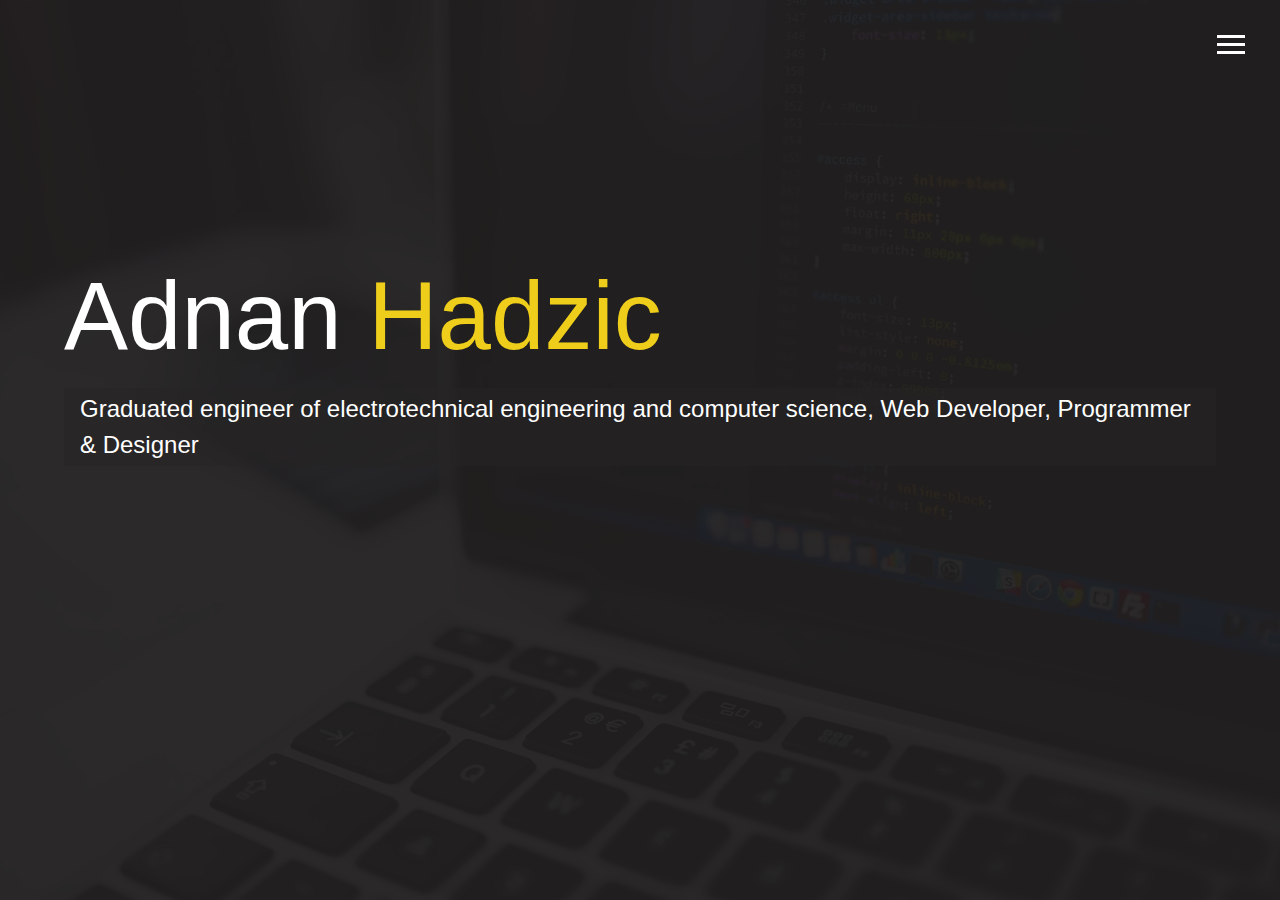
<file: index.html>
<!DOCTYPE html>
<html lang="en">

<head>
  <meta charset="UTF-8">
  <meta name="viewport" content="width=device-width, initial-scale=1.0">
  <meta http-equiv="X-UA-Compatible" content="ie=edge">
  <link rel="stylesheet" href="https://use.fontawesome.com/releases/v5.2.0/css/all.css" integrity="sha384-hWVjflwFxL6sNzntih27bfxkr27PmbbK/iSvJ+a4+0owXq79v+lsFkW54bOGbiDQ"
    crossorigin="anonymous">

  <link rel="stylesheet" href="scss/main.css">
  <title>Welcome To My Portfolio</title>
</head>

<body id="bg-img">
  <header>
    <div class="menu-btn">
      <div class="btn-line"></div>
      <div class="btn-line"></div>
      <div class="btn-line"></div>
    </div>

    <nav class="menu">
      <div class="menu-branding">
        <div class="portrait">
          <h1 class="text-secondary">Welomme to my portfolio</h1>
        </div>
      </div>
      <ul class="menu-nav">
        <li class="nav-item current">
          <a href="index.html" class="nav-link">
            Home
          </a>
        </li>
        <li class="nav-item">
          <a href="about.html" class="nav-link">
            About Me
          </a>
        </li>
        <li class="nav-item">
          <a href="work.html" class="nav-link">
            My Work
          </a>
        </li>
        <li class="nav-item">
          <a href="contact.html" class="nav-link">
            How To Reach Me
          </a>
        </li>
      </ul>
    </nav>
  </header>

  <main id="home">
    <h1 class="lg-heading">
      Adnan
      <span class="text-secondary">Hadzic</span>
    </h1>
    <h2 class="sm-heading">
        Graduated engineer of electrotechnical engineering and computer science,
        Web Developer, Programmer & Designer  
    </h2>
    
    <div class="icons">
      <a href="https://www.instagram.com/adnan.hadzic.7/">
        <i class="fab fa-instagram fa-2x"></i>
      </a>
      <a href="https://www.facebook.com/adnan.hadzic.7?epa=SEARCH_BOX">
        <i class="fab fa-facebook fa-2x"></i>
      </a>
      <!-- <a href="#!">
        <i class="fab fa-linkedin fa-2x"></i>
      </a> -->
      <a href="https://github.com/Nane89">
        <i class="fab fa-github fa-2x"></i>
      </a>
    </div>
  </main>

  <script src="js/main.js"></script>
</body>

</html>
</file>
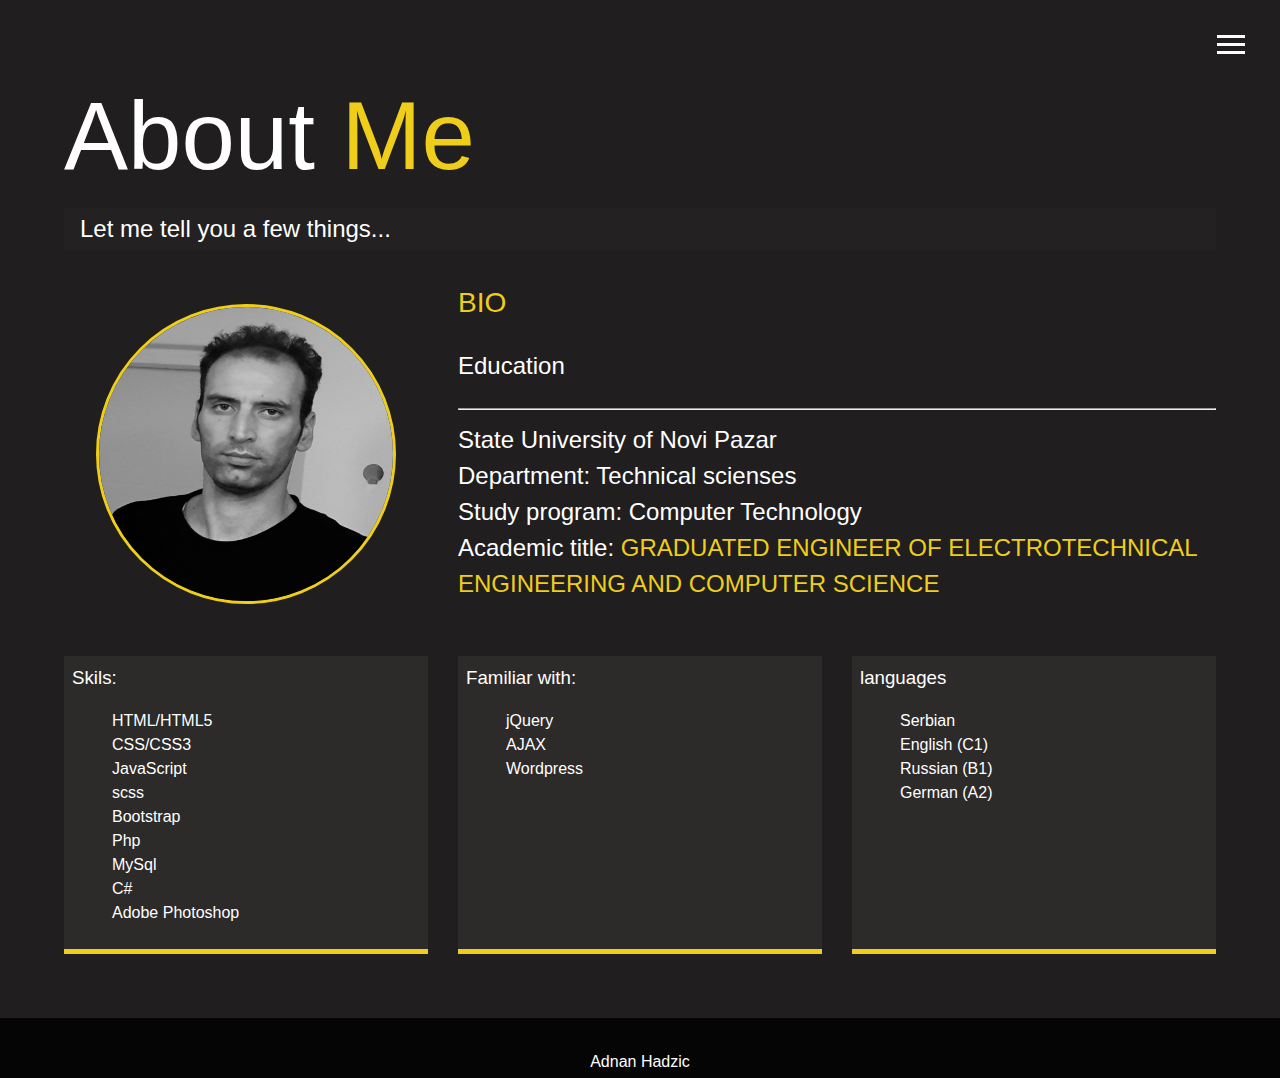
<file: about.html>
<!DOCTYPE html>
<html lang="en">

<head>
  <meta charset="UTF-8">
  <meta name="viewport" content="width=device-width, initial-scale=1.0">
  <meta http-equiv="X-UA-Compatible" content="ie=edge">
  <link rel="stylesheet" href="https://use.fontawesome.com/releases/v5.2.0/css/all.css" integrity="sha384-hWVjflwFxL6sNzntih27bfxkr27PmbbK/iSvJ+a4+0owXq79v+lsFkW54bOGbiDQ"
    crossorigin="anonymous">

  <link rel="stylesheet" href="scss/main.css">
  <title>About Me</title>
</head>

<body>
  <header>
    <div class="menu-btn">
      <div class="btn-line"></div>
      <div class="btn-line"></div>
      <div class="btn-line"></div>
    </div>

    <nav class="menu">
      <div class="menu-branding">
        <div class="portrait">
          <h1 class="text-secondary">About</h1>
        </div>
      </div>
      <ul class="menu-nav">
        <li class="nav-item">
          <a href="index.html" class="nav-link">
            Home
          </a>
        </li>
        <li class="nav-item current">
          <a href="about.html" class="nav-link">
            About Me
          </a>
        </li>
        <li class="nav-item">
          <a href="work.html" class="nav-link">
            My Work
          </a>
        </li>
        <li class="nav-item">
          <a href="contact.html" class="nav-link">
            How To Reach Me
          </a>
        </li>
      </ul>
    </nav>
  </header>

  <main id="about">
    <h1 class="lg-heading">
      About
      <span class="text-secondary">Me</span>
    </h1>
    <h2 class="sm-heading">
      Let me tell you a few things...
    </h2>
    <div class="about-info">
      <img src="img/portfolio2.jpg" alt="Adnan Hadzic" class="bio-image" width="300" height="300">

      <div class="bio">
        <h3 class="text-secondary">BIO</h3>
        <p>
            Education <hr>
            State University of  Novi Pazar <br>
            Department: Technical scienses <br>
            Study program:  Computer Technology <br>
            Academic title: <span class="text-secondary">GRADUATED ENGINEER OF ELECTROTECHNICAL ENGINEERING AND COMPUTER SCIENCE</span> 
             </p></div>

      <div class="job job-1 ">
        <h3>Skils:</h3>
        
        <!--<h6>Full Stack Developer</h6>--> 
        <ul cllas="noDots ">
          <li >HTML/HTML5</li>
          <li>CSS/CSS3</li>
          <li>JavaScript</li>
          <li>scss</li>
          <li>Bootstrap</li>
          <li>Php</li>
          <li>MySql</li>
          <li>C#</li>
          <li>Adobe Photoshop</li>
          
        

        </ul>
      </div>

      <div class="job job-2">
        <h3>Familiar with:</h3>
        

        <ul cllas="noDots " ><p>
            <li>jQuery</li>
            <li>AJAX</li>
            <li>Wordpress</li>
          
          </p>
  
          </ul>
       
      </div>

      <div class="job job-3">
        <h3>languages</h3>

        <ul cllas="noDots "><p>
            <li>Serbian</li>
            <li>English (C1)</li>
            <li>Russian (B1)</li>
            <li>German (A2)</li>
          
          </p>
  
          </ul>


        
       
      </div>
    </div>
  </main>

  <footer id="main-footer">
    <p> Adnan Hadzic</p>
  </footer>

  <script src="js/main.js"></script>
</body>

</html>
</file>
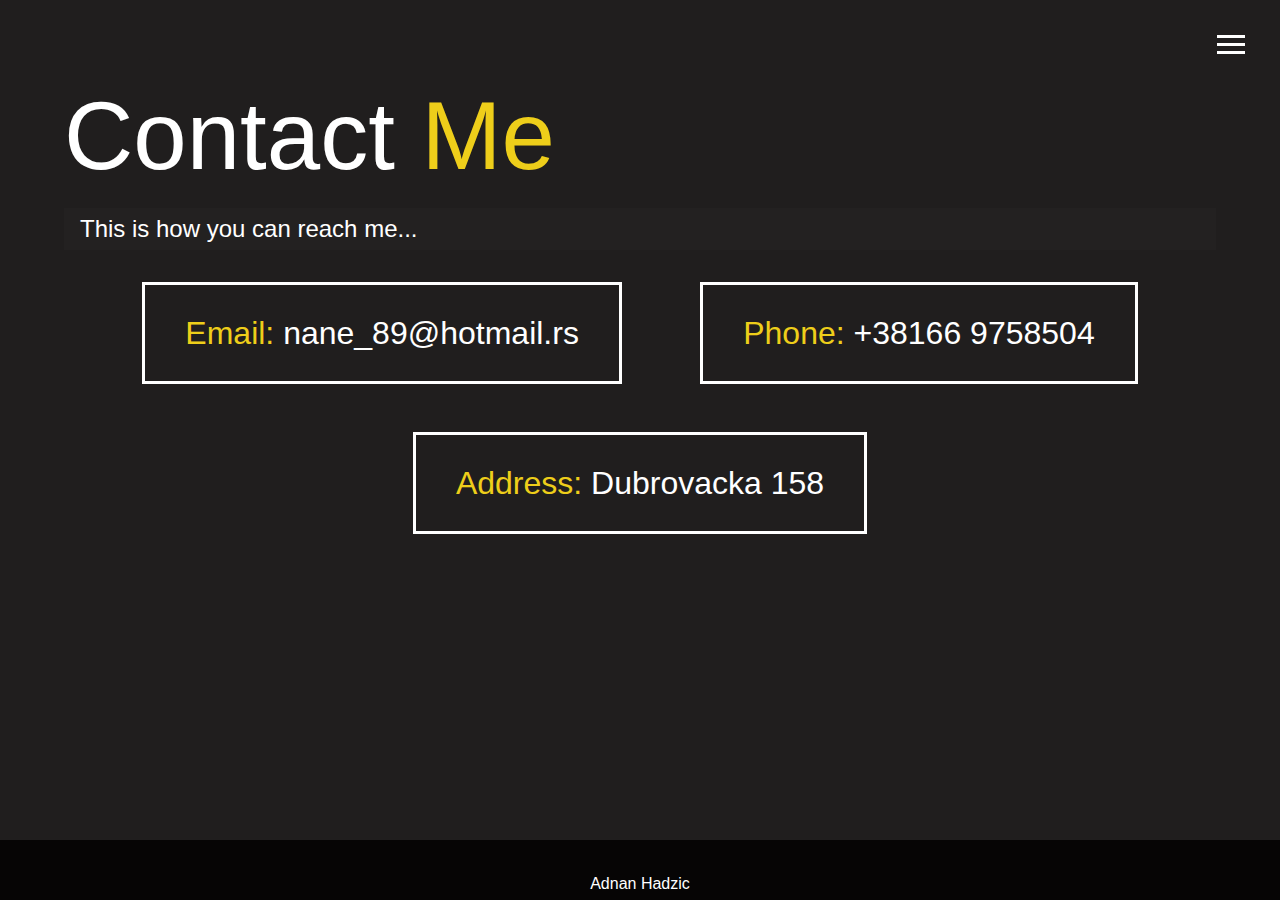
<file: contact.html>
<!DOCTYPE html>
<html lang="en">

<head>
  <meta charset="UTF-8">
  <meta name="viewport" content="width=device-width, initial-scale=1.0">
  <meta http-equiv="X-UA-Compatible" content="ie=edge">
  <link rel="stylesheet" href="https://use.fontawesome.com/releases/v5.2.0/css/all.css" integrity="sha384-hWVjflwFxL6sNzntih27bfxkr27PmbbK/iSvJ+a4+0owXq79v+lsFkW54bOGbiDQ"
    crossorigin="anonymous">

  <link rel="stylesheet" href="scss/main.css">
  <title>Contact Me</title>
</head>

<body>
  <header>
    <div class="menu-btn">
      <div class="btn-line"></div>
      <div class="btn-line"></div>
      <div class="btn-line"></div>
    </div>

    <nav class="menu">
      <div class="menu-branding">
        <div class="portrait">
          <h1 class="text-secondary">Contact</h1>
        </div>
      </div>
      <ul class="menu-nav">
        <li class="nav-item">
          <a href="index.html" class="nav-link">
            Home
          </a>
        </li>
        <li class="nav-item">
          <a href="about.html" class="nav-link">
            About Me
          </a>
        </li>
        <li class="nav-item">
          <a href="work.html" class="nav-link">
            My Work
          </a>
        </li>
        <li class="nav-item current">
          <a href="contact.html" class="nav-link">
            How To Reach Me
          </a>
        </li>
      </ul>
    </nav>
  </header>

  <main id="contact">
    <h1 class="lg-heading">
      Contact
      <span class="text-secondary">Me</span>
    </h1>
    <h2 class="sm-heading">
      This is how you can reach me...
    </h2>
    <div class="boxes">
      <div>
        <span class="text-secondary">Email: </span> nane_89@hotmail.rs
      </div>
      <div>
        <span class="text-secondary">Phone: </span> +38166 9758504
      </div>
      <div>
        <span class="text-secondary">Address: </span> Dubrovacka 158
      </div>
    </div>
  </main>

  <footer id="main-footer">
    <p> Adnan Hadzic</p>
  </footer>

  <script src="js/main.js"></script>
</body>

</html>
</file>
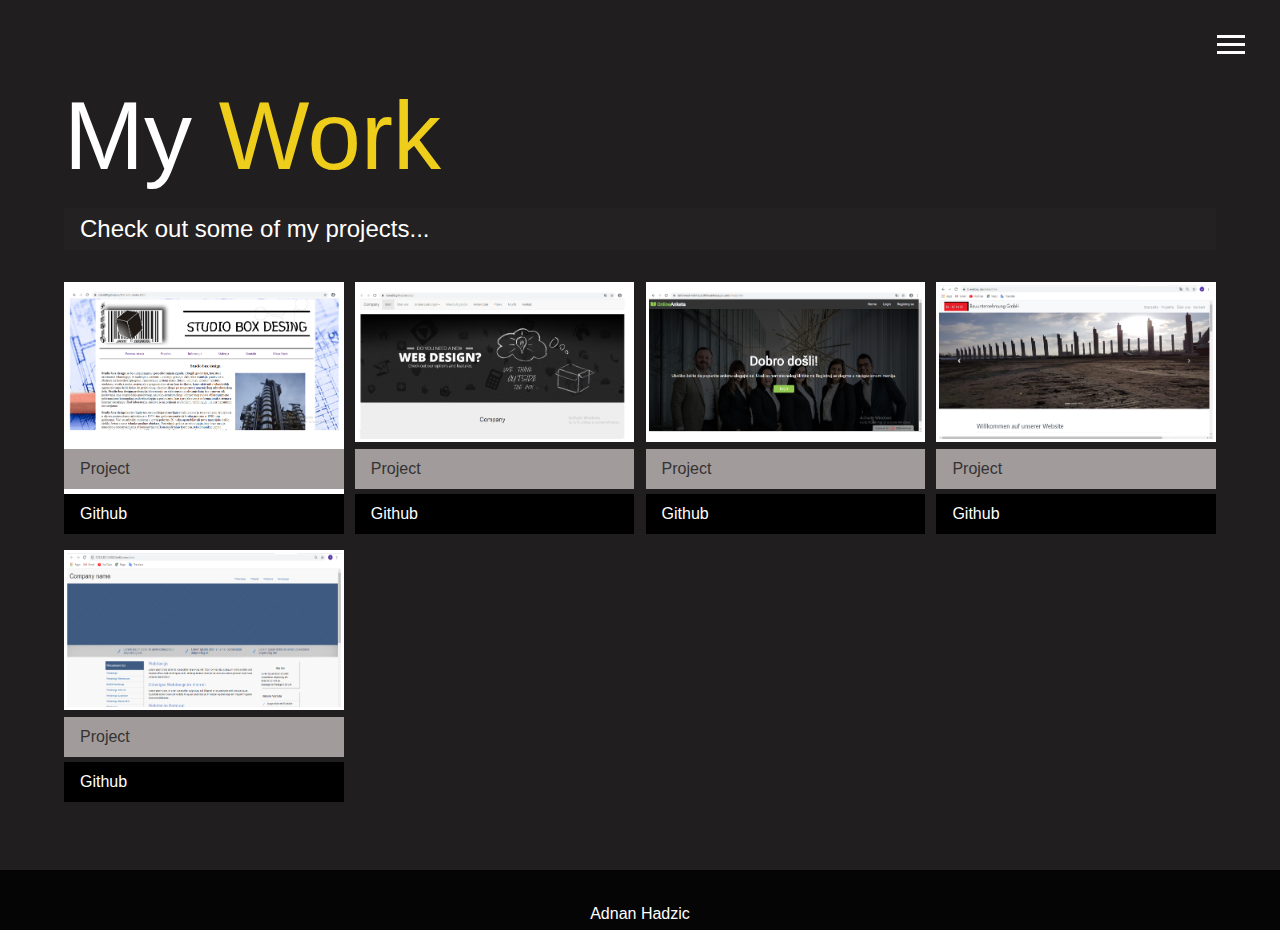
<file: work.html>
<!DOCTYPE html>
<html lang="en">
  <head>
    <meta charset="UTF-8" />
    <meta name="viewport" content="width=device-width, initial-scale=1.0" />
    <meta http-equiv="X-UA-Compatible" content="ie=edge" />
    <link
      rel="stylesheet"
      href="https://use.fontawesome.com/releases/v5.2.0/css/all.css"
      integrity="sha384-hWVjflwFxL6sNzntih27bfxkr27PmbbK/iSvJ+a4+0owXq79v+lsFkW54bOGbiDQ"
      crossorigin="anonymous"
    />

    <link rel="stylesheet" href="scss/main.css" />
    <title>View My Work</title>
  </head>

  <body>
    <header>
      <div class="menu-btn">
        <div class="btn-line"></div>
        <div class="btn-line"></div>
        <div class="btn-line"></div>
      </div>

      <nav class="menu">
        <div class="menu-branding">
          <div class="portrait">
            <h1 class="text-secondary">Work</h1>
          </div>
        </div>
        <ul class="menu-nav">
          <li class="nav-item">
            <a href="index.html" class="nav-link">
              Home
            </a>
          </li>
          <li class="nav-item">
            <a href="about.html" class="nav-link">
              About Me
            </a>
          </li>
          <li class="nav-item current">
            <a href="work.html" class="nav-link">
              My Work
            </a>
          </li>
          <li class="nav-item">
            <a href="contact.html" class="nav-link">
              How To Reach Me
            </a>
          </li>
        </ul>
      </nav>
    </header>

    <main id="work">
      <h1 class="lg-heading">
        My
        <span class="text-secondary">Work</span>
      </h1>
      <h2 class="sm-heading">
        Check out some of my projects...
      </h2>
      <div class="projects">
        <div class="item">
          <div class="w-box">
         
          <a href="https://nane89.github.io/first-site-/">
            <img src="img/projects/FirstSite.png" alt="Project" />
           
          </a>
         
              
          <a href="https://nane89.github.io/first-site-/" class="btn-light">
            <i class="fas fa-eye"></i> Project
          </a> 
        
          <a href="https://github.com/Nane89/first-site-" class="btn-dark">
            <i class="fab fa-github"></i> Github
          </a>
          
        </div>
      </div>
        <div class="item">
          <a href="https://nane89.github.io/bau/">
            <img src="img/projects/rr.png" alt="Project" />
          </a>
          <a href="https://nane89.github.io/bau/" class="btn-light">
            <i class="fas fa-eye"></i> Project
          </a>
          <a href="https://github.com/Nane89/bau" class="btn-dark">
            <i class="fab fa-github"></i> Github
          </a>
        </div>
        <div class="item">
          <a href="https://deformed-individual.000webhostapp.com/index.html">
            <img src="img/projects/onlineAnketa.png" alt="Project" />
          </a>
          <a href="#" class="btn-light"> <i class="fas fa-eye"></i> Project </a>
          <a href="#" class="btn-dark">
            <i class="fab fa-github"></i> Github
          </a>
        </div>
        <div class="item">
          <a href="https://www.b-enebau.de/index.html">
            <img src="img/projects/b-enebau.png" alt="Project" />
          </a>
          <a href="https://www.b-enebau.de/index.html" class="btn-light">
            <i class="fas fa-eye"></i> Project
          </a>
          <a href="https://github.com/Nane89/Bene-Bau" class="btn-dark">
            <i class="fab fa-github"></i> Github
          </a>
        </div>
        <div class="item">
          <a href="https://nane89.github.io/SiteB/">
            <img src="img/projects/siteB.png" alt="Project" />
          </a>
          <a href="https://nane89.github.io/SiteB/" class="btn-light">
            <i class="fas fa-eye"></i> Project
          </a>
          <a href="https://github.com/Nane89/SiteB" class="btn-dark">
            <i class="fab fa-github"></i> Github
          </a>
        </div>
      </div>
    </main>

    <footer id="main-footer">
      <p> Adnan Hadzic</p>
    </footer>

    <script src="js/main.js"></script>
  </body>
</html>
</file>
<file: scss/main.css>
.menu-btn {
  position: absolute;
  z-index: 3;
  right: 35px;
  top: 35px;
  cursor: pointer;
  -webkit-transition: all 0.5s ease-out;
  transition: all 0.5s ease-out;
}

.menu-btn .btn-line {
  width: 28px;
  height: 3px;
  margin: 0 0 5px 0;
  background: #fff;
  -webkit-transition: all 0.5s ease-out;
  transition: all 0.5s ease-out;
}

.menu-btn.close {
  -webkit-transform: rotate(180deg);
          transform: rotate(180deg);
}

.menu-btn.close .btn-line:nth-child(1) {
  -webkit-transform: rotate(45deg) translate(5px, 5px);
          transform: rotate(45deg) translate(5px, 5px);
}

.menu-btn.close .btn-line:nth-child(2) {
  opacity: 0;
}

.menu-btn.close .btn-line:nth-child(3) {
  -webkit-transform: rotate(-45deg) translate(7px, -6px);
          transform: rotate(-45deg) translate(7px, -6px);
}

.menu {
  position: fixed;
  top: 0;
  width: 100%;
  opacity: 0.9;
  visibility: hidden;
}

.menu.show {
  visibility: visible;
}

.menu-branding, .menu-nav {
  display: -webkit-box;
  display: -ms-flexbox;
  display: flex;
  -webkit-box-orient: vertical;
  -webkit-box-direction: normal;
      -ms-flex-flow: column wrap;
          flex-flow: column wrap;
  -webkit-box-align: center;
      -ms-flex-align: center;
          align-items: center;
  -webkit-box-pack: center;
      -ms-flex-pack: center;
          justify-content: center;
  float: left;
  width: 50%;
  height: 100vh;
  overflow: hidden;
}

.menu-nav {
  margin: 0;
  padding: 0;
  background: #131212;
  list-style: none;
  -webkit-transform: translate3d(0, -100%, 0);
          transform: translate3d(0, -100%, 0);
  -webkit-transition: all 0.5s ease-out;
  transition: all 0.5s ease-out;
}

.menu-nav.show {
  -webkit-transform: translate3d(0, 0, 0);
          transform: translate3d(0, 0, 0);
}

.menu-branding {
  background: #201e1e;
  -webkit-transform: translate3d(0, 100%, 0);
          transform: translate3d(0, 100%, 0);
  -webkit-transition: all 0.5s ease-out;
  transition: all 0.5s ease-out;
}

.menu-branding.show {
  -webkit-transform: translate3d(0, 0, 0);
          transform: translate3d(0, 0, 0);
}

.menu-branding .portrait {
  position: absolute;
  top: 0;
}

.menu .nav-item {
  -webkit-transform: translate3d(600px, 0, 0);
          transform: translate3d(600px, 0, 0);
  -webkit-transition: all 0.5s ease-out;
  transition: all 0.5s ease-out;
}

.menu .nav-item.show {
  -webkit-transform: translate3d(0, 0, 0);
          transform: translate3d(0, 0, 0);
}

.menu .nav-item.current > a {
  color: #eece1a;
}

.menu .nav-link {
  display: inline-block;
  position: relative;
  font-size: 30px;
  text-transform: uppercase;
  padding: 1rem 0;
  font-weight: 300;
  color: #fff;
  text-decoration: none;
  -webkit-transition: all 0.5s ease-out;
  transition: all 0.5s ease-out;
}

.menu .nav-link:hover {
  color: #eece1a;
}

.nav-item:nth-child(1) {
  -webkit-transition-delay: 0.1s;
          transition-delay: 0.1s;
}

.nav-item:nth-child(2) {
  -webkit-transition-delay: 0.2s;
          transition-delay: 0.2s;
}

.nav-item:nth-child(3) {
  -webkit-transition-delay: 0.3s;
          transition-delay: 0.3s;
}

.nav-item:nth-child(4) {
  -webkit-transition-delay: 0.4s;
          transition-delay: 0.4s;
}

* {
  -webkit-box-sizing: border-box;
          box-sizing: border-box;
}

body {
  background: #201e1e;
  color: #fff;
  height: 100%;
  margin: 0;
  font-family: "Segoe UI", Tahoma, Geneva, Verdana, sans-serif;
  line-height: 1.5;
}

body#bg-img {
  background: url(../img/background.jpg);
  background-attachment: fixed;
  background-size: cover;
}

body#bg-img:after {
  content: '';
  position: absolute;
  top: 0;
  right: 0;
  width: 100%;
  height: 100%;
  z-index: -1;
  background: rgba(32, 30, 30, 0.95);
}

h1,
h2,
h3 {
  margin: 0;
  font-weight: 400;
}

h1.lg-heading,
h2.lg-heading,
h3.lg-heading {
  font-size: 6rem;
}

h1.sm-heading,
h2.sm-heading,
h3.sm-heading {
  margin-bottom: 2rem;
  padding: 0.2rem 1rem;
  background: rgba(37, 35, 35, 0.5);
}

ul,
li {
  list-style: none;
  list-style-type: none;
}

a {
  color: #fff;
  text-decoration: none;
}

header {
  position: fixed;
  z-index: 2;
  width: 100%;
}

.text-secondary {
  color: #eece1a;
}

main {
  padding: 4rem;
  min-height: calc(100vh - 60px);
}

main .icons {
  margin-top: 1rem;
}

main .icons a {
  padding: 0.4rem;
  -webkit-transition: all 0.5s ease-out;
  transition: all 0.5s ease-out;
}

main .icons a:hover {
  color: #eece1a;
}

main#home {
  overflow: hidden;
}

main#home h1 {
  margin-top: 20vh;
}

.about-info {
  display: -ms-grid;
  display: grid;
  grid-gap: 30px;
      grid-template-areas: "bioimage bio bio" "job1 job2 job3";
  -ms-grid-columns: (1fr)[3];
      grid-template-columns: repeat(3, 1fr);
}

.about-info .bio-image {
  -ms-grid-row: 1;
  -ms-grid-column: 1;
  grid-area: bioimage;
  margin: auto;
  border-radius: 90%;
  border: #eece1a 3px solid;
}

.about-info .bio {
  -ms-grid-row: 1;
  -ms-grid-column: 2;
  -ms-grid-column-span: 2;
  grid-area: bio;
  font-size: 1.5rem;
}

.about-info .job-1 {
  -ms-grid-row: 2;
  -ms-grid-column: 1;
  grid-area: job1;
}

.about-info .job-2 {
  -ms-grid-row: 2;
  -ms-grid-column: 2;
  grid-area: job2;
}

.about-info .job-3 {
  -ms-grid-row: 2;
  -ms-grid-column: 3;
  grid-area: job3;
}

.about-info .job {
  background: #2d2a2a;
  padding: 0.5rem;
  border-bottom: #eece1a 5px solid;
}

.projects {
  display: -ms-grid;
  display: grid;
  grid-gap: 0.7rem;
  -ms-grid-columns: (1fr)[3];
      grid-template-columns: repeat(3, 1fr);
  border: 1px;
}

.projects img {
  width: 100%;
  border: 3px #fff solid;
}

.projects img:hover {
  opacity: 0.5;
  border-color: #eece1a;
  -webkit-transition: all 0.5s ease-out;
  transition: all 0.5s ease-out;
}

.boxes {
  display: -webkit-box;
  display: -ms-flexbox;
  display: flex;
  -ms-flex-wrap: wrap;
      flex-wrap: wrap;
  -webkit-box-pack: space-evenly;
      -ms-flex-pack: space-evenly;
          justify-content: space-evenly;
  -webkit-box-align: center;
      -ms-flex-align: center;
          align-items: center;
  margin-top: 1rem;
}

.boxes div {
  font-size: 2rem;
  border: 3px #fff solid;
  padding: 1.5rem 2.5rem;
  margin-bottom: 3rem;
  -webkit-transition: all 0.5s ease-out;
  transition: all 0.5s ease-out;
}

.boxes div:hover {
  padding: 0.5rem 1.5rem;
  background: #eece1a;
  color: #000;
}

.boxes div:hover span {
  color: #000;
}

.btn, .btn-dark, .btn-light {
  display: block;
  padding: 0.5rem 1rem;
  border: 0;
  margin-bottom: 0.3rem;
}

.btn:hover, .btn-dark:hover, .btn-light:hover {
  background: #eece1a;
  color: #000;
}

.btn-dark {
  background: black;
  color: #fff;
}

.btn-light {
  background: #a29b9b;
  color: #333;
}

.w-box {
  background-color: #ffffff;
  color: #000;
  padding: 0;
  margin: 0;
}

#main-footer {
  text-align: center;
  padding: 1rem;
  background: #060505;
  color: #fff;
  height: 60px;
}

@media screen and (min-width: 1171px) {
  .projects {
    -ms-grid-columns: (1fr)[4];
        grid-template-columns: repeat(4, 1fr);
  }
}

@media screen and (min-width: 769px) and (max-width: 1170px) {
  .projects {
    -ms-grid-columns: (1fr)[3];
        grid-template-columns: repeat(3, 1fr);
  }
}

@media screen and (max-width: 768px) {
  main {
    -webkit-box-align: center;
        -ms-flex-align: center;
            align-items: center;
    text-align: center;
  }
  main .lg-heading {
    line-height: 1;
    margin-bottom: 1rem;
  }
  ul.menu-nav,
  div.menu-branding {
    float: none;
    width: 100%;
    min-height: 0;
  }
  ul.menu-nav.show,
  div.menu-branding.show {
    -webkit-transform: translate3d(0, 0, 0);
            transform: translate3d(0, 0, 0);
  }
  .menu-nav {
    height: 75vh;
    -webkit-transform: translate3d(-100%, 0, 0);
            transform: translate3d(-100%, 0, 0);
    font-size: 24px;
  }
  .menu-branding {
    height: 25vh;
    -webkit-transform: translate3d(100%, 0, 0);
            transform: translate3d(100%, 0, 0);
  }
  .about-info {
        grid-template-areas: 'bioimage' 'bio' 'job1' 'job2' 'job3';
    -ms-grid-columns: 1fr;
        grid-template-columns: 1fr;
  }
  .projects {
    -ms-grid-columns: (1fr)[2];
        grid-template-columns: repeat(2, 1fr);
  }
}

@media screen and (max-width: 500px) {
  main {
    padding: 2rem;
  }
  main #home h1 {
    margin-top: 10vh;
  }
  main .lg-heading {
    margin-top: 1rem;
    font-size: 5rem;
  }
  .projects {
    -ms-grid-columns: 1fr;
        grid-template-columns: 1fr;
  }
}
/*# sourceMappingURL=main.css.map */
</file>
